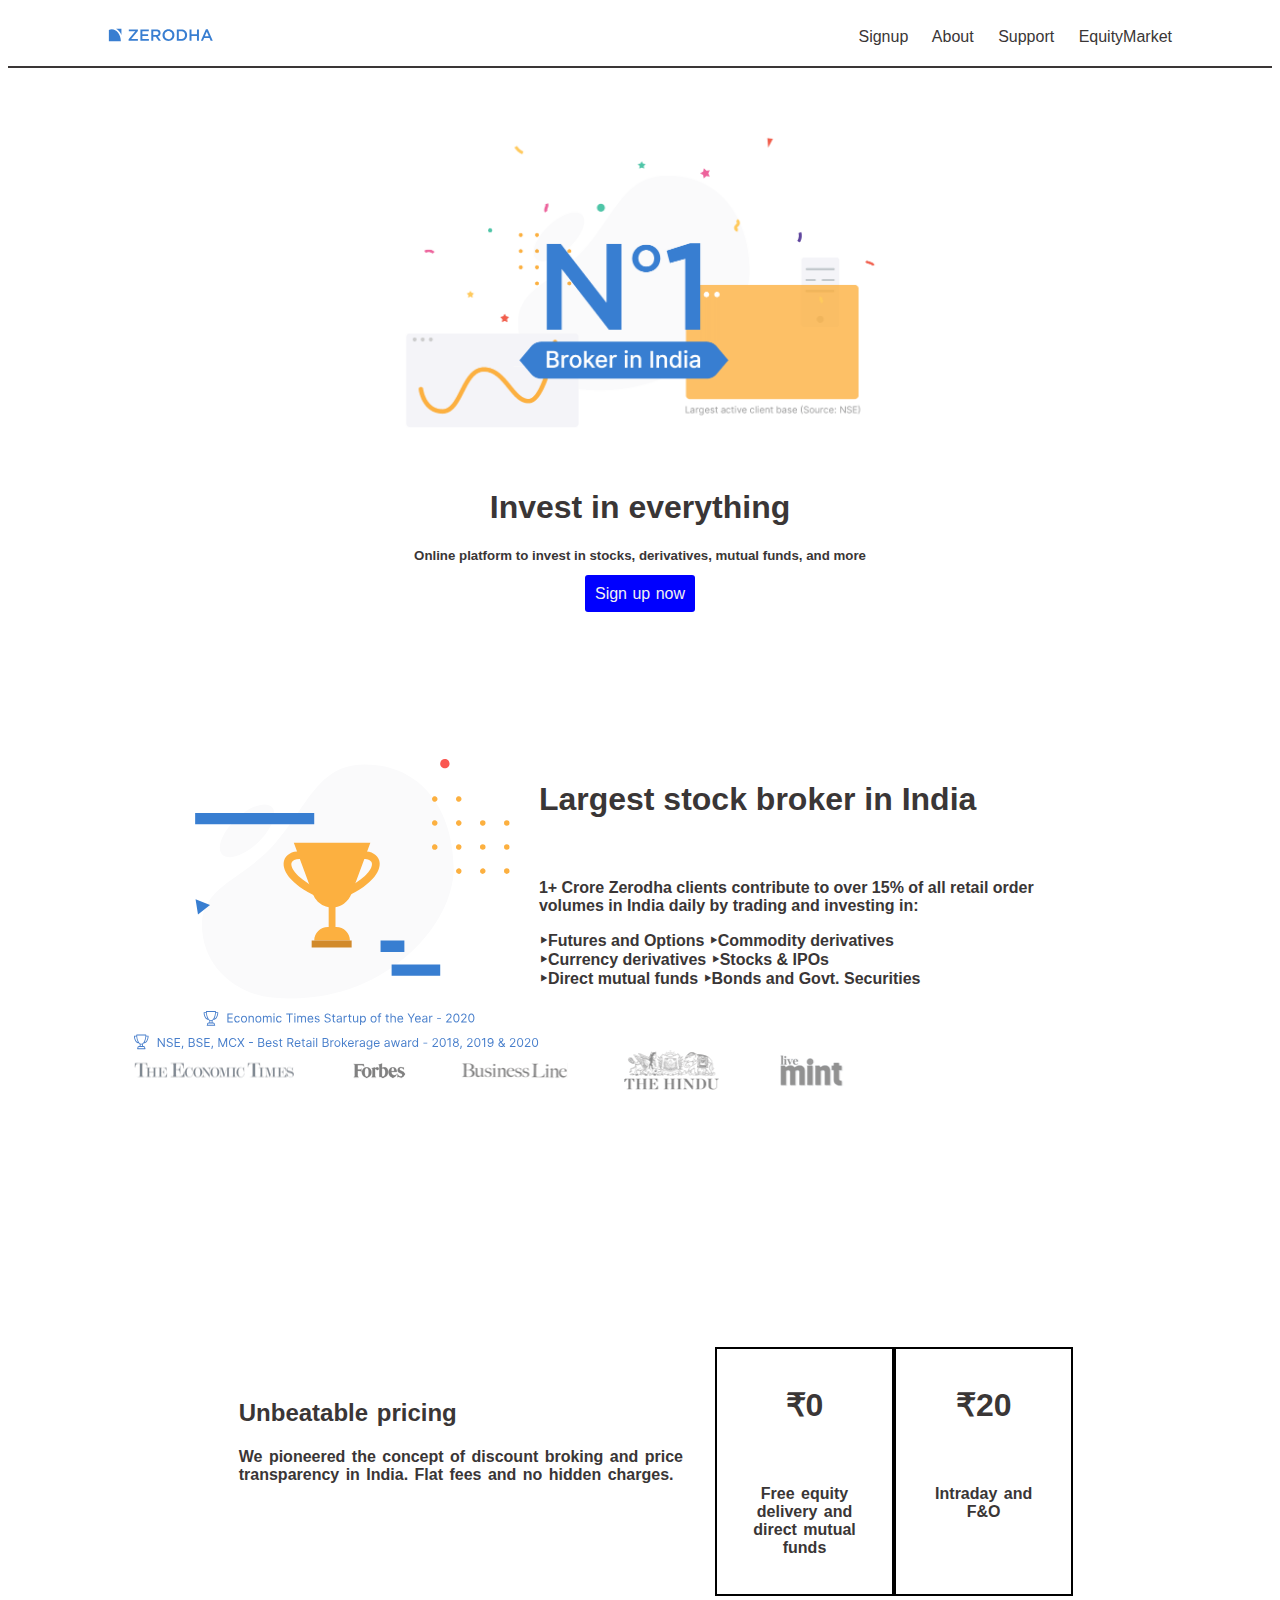
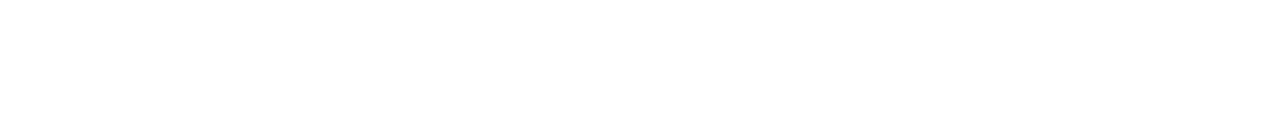
<file: index.html>
<!DOCTYPE html>
<html lang="en">
<head>
    <meta charset="UTF-8">
    <meta http-equiv="X-UA-Compatible" content="IE=edge">
    <meta name="viewport" content="width=device-width, initial-scale=1.0">
    <title> Zerodha  </title>
    <link rel="stylesheet" href="style.css">
</head>

<body>
    <div class="heading">
        <a href="index.html"><img src="logo.svg" width="10%"></a> 
        <div class="header-right">
            <a href="Signup.html" class="links">Signup</a>
            <a href="About.html" class="links">About</a>
            <!-- <a href="Pricing.html" class="links">Pricing</a> -->
            <a href="Support.html" class="links">Support</a>
            <a href="Equitymarket.html" class="links">EquityMarket</a>
        </div>  
    </div>
    <!-- <img src="landing.png" class="no1" width="40%"> -->
    <div class="op">
    <img src="landing.png" class="op" width="40%" > 
    <h1>Invest in everything</h1>
    <h5>Online platform to invest in stocks, derivatives, mutual funds, and more</h5>
    <div class="button">
        <a href="Signup.html" class="h">Sign up now</a>
    </div>
</div>
<div class="award-section">
    <img src="award.svg" class="award-image" width="40%">
    <h1>Largest stock broker in India</h1>
    <br>
    <h4>
    <div>1+ Crore Zerodha clients contribute to over 15% of all retail order <br> volumes in India daily by trading and investing in:
    </div>
    <ul>
        <li>&#8227;Futures and Options</li>    
        <li>&#8227;Commodity derivatives</li>
        <br>
        <li>&#8227;Currency derivatives </li>
        <li>&#8227;Stocks & IPOs</li>
        <br>
        <li>&#8227;Direct mutual funds</li>
        <li>&#8227;Bonds and Govt. Securities</li>
        </ul>
      
   </h4>
   <img src="press-logos.png">
</div>


    <div class="pricetable">
        <div class="column1">
<h2>Unbeatable pricing</h2>
<h4>We pioneered the concept of discount broking and price<br>
    transparency in India. Flat fees and no hidden charges.</h4>
</div>
<div class="column2">
   <div class="column"><h1 class="header">₹0</h1><br><h4>Free equity delivery and<br> direct mutual funds</h4></div>
   <div class="column"><h1 class="header">₹20</h1><br><h4>Intraday and<br> F&O</h4></div>
  </div>
</div>

</body>
</html>
</file>
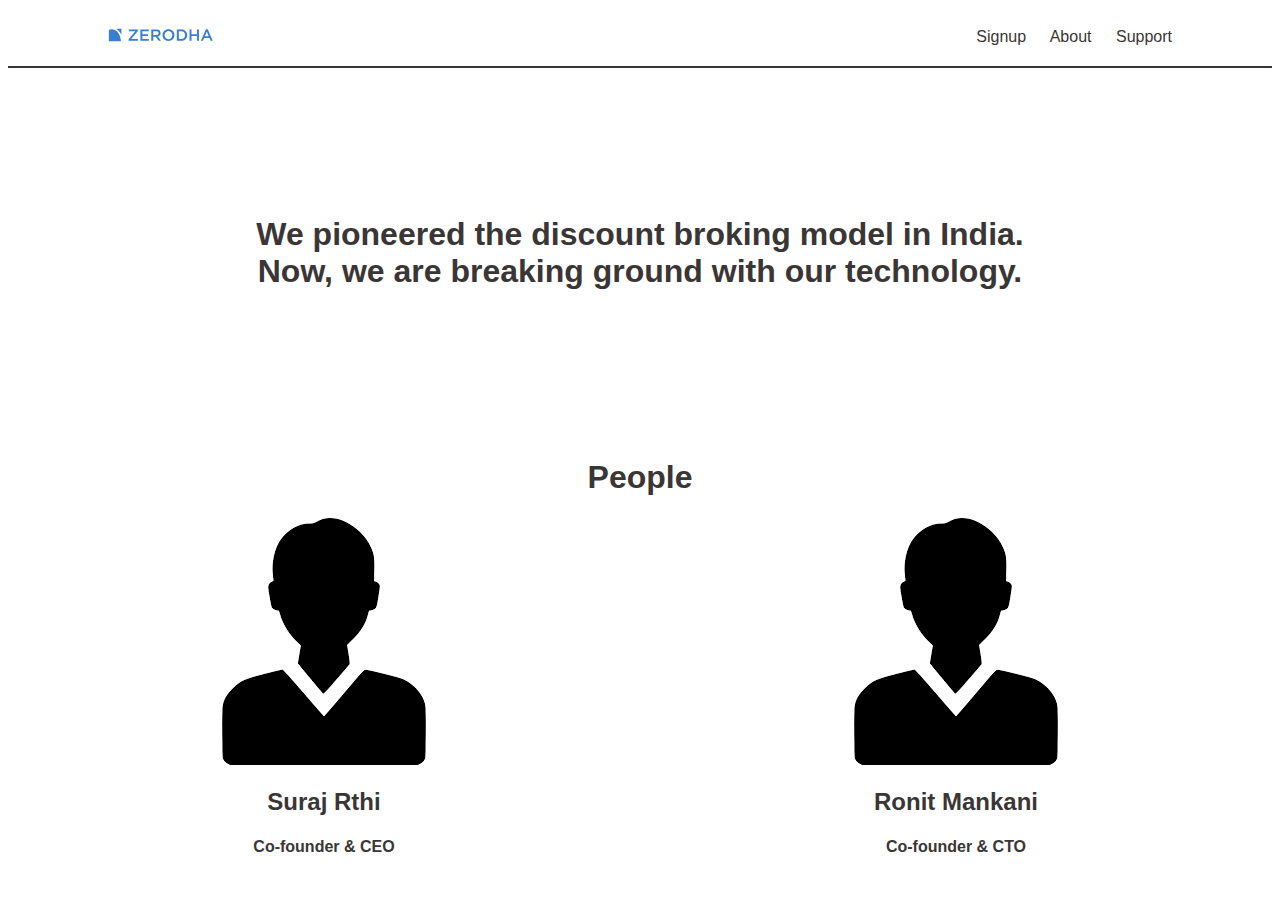
<file: About.html>
<!DOCTYPE html>
<html lang="en">
<head>
    <meta charset="UTF-8">
    <meta http-equiv="X-UA-Compatible" content="IE=edge">
    <meta name="viewport" content="width=device-width, initial-scale=1.0">
    <title>About</title>
    <link rel="stylesheet" href="about.css">
</head>
<body>
    <div class="heading">
        <a href="index.html"><img src="logo.svg" width="10%"></a> 
        <div class="header-right">
            <a href="Signup.html" class="links">Signup</a>
            <a href="About.html" class="links">About</a>
            <!-- <a href="Pricing.html" class="links">Pricing</a> -->
            <a href="Support.html" class="links">Support</a>
        </div>
    </div>
    <div class="main-heading">
        <h1>
        We pioneered the discount broking model in India.<br>
Now, we are breaking ground with our technology.</h1>
    </div>
    <div class="People">
    <h1>People</h1>
    <div class="column">
    <img src="popu.png">
    <h2>Suraj Rthi</h2>
    <h4>Co-founder & CEO</h4>
</div>
    <div class="column">
<img src="popu.png">
<h2>Ronit Mankani</h2>
<h4>Co-founder & CTO</h4>
</div>
</div>
</body>
</html>
</file>
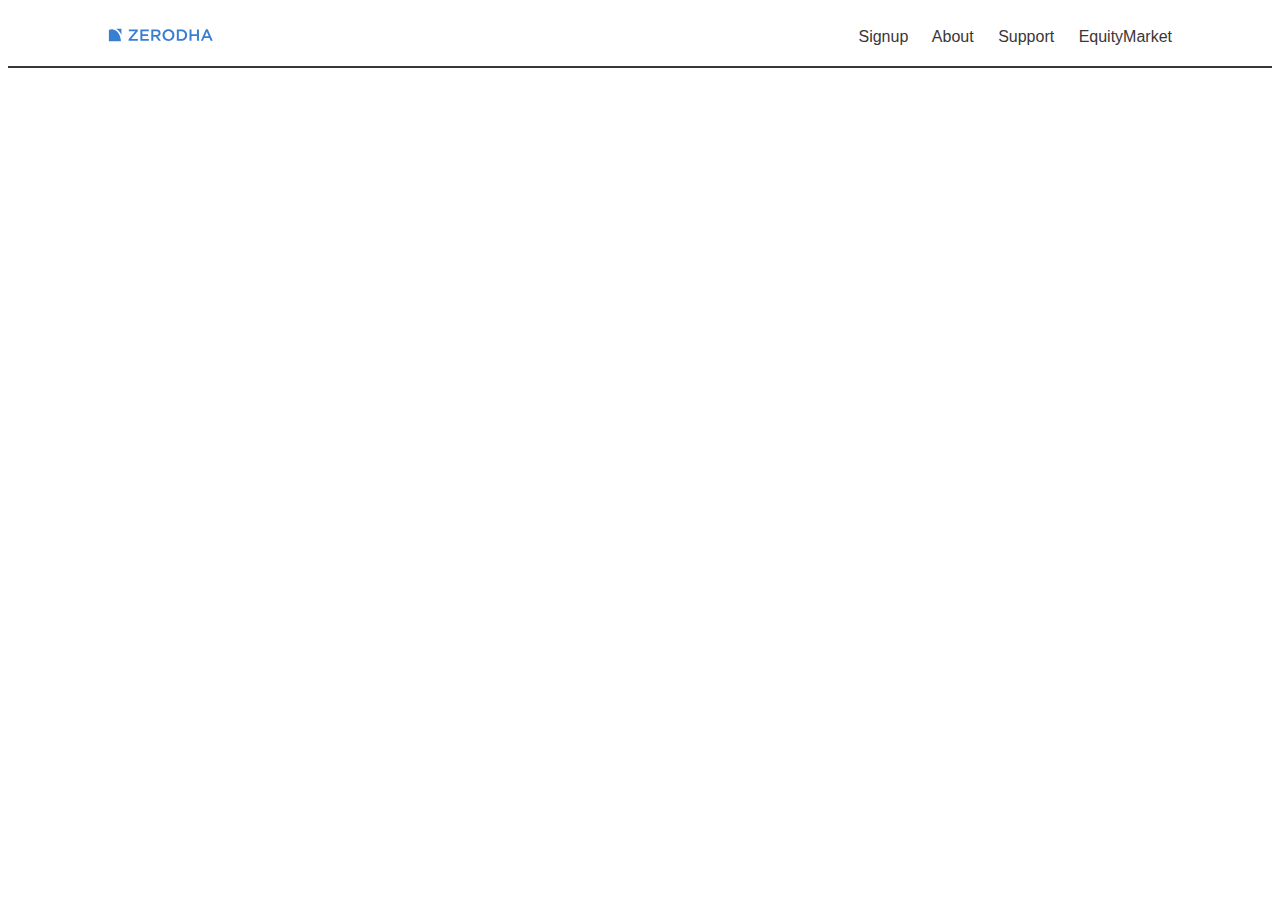
<file: Equitymarket.html>
<!DOCTYPE html>
<html lang="en">
<head>
    <meta charset="UTF-8">
    <meta http-equiv="X-UA-Compatible" content="IE=edge">
    <meta name="viewport" content="width=device-width, initial-scale=1.0">
    <title> Zerodha  </title>
    <link rel="stylesheet" href="em.css">
</head>

<body>
    <div class="heading">
        <a href="index.html"><img src="logo.svg" width="10%"></a> 
        <div class="header-right">
            <a href="Signup.html" class="links">Signup</a>
            <a href="About.html" class="links">About</a>
            <!-- <a href="Pricing.html" class="links">Pricing</a> -->
            <a href="Support.html" class="links">Support</a>
            <a href="Equitymarket.html" class="links">EquityMarket</a>
        </div>  
    </div>
</file>
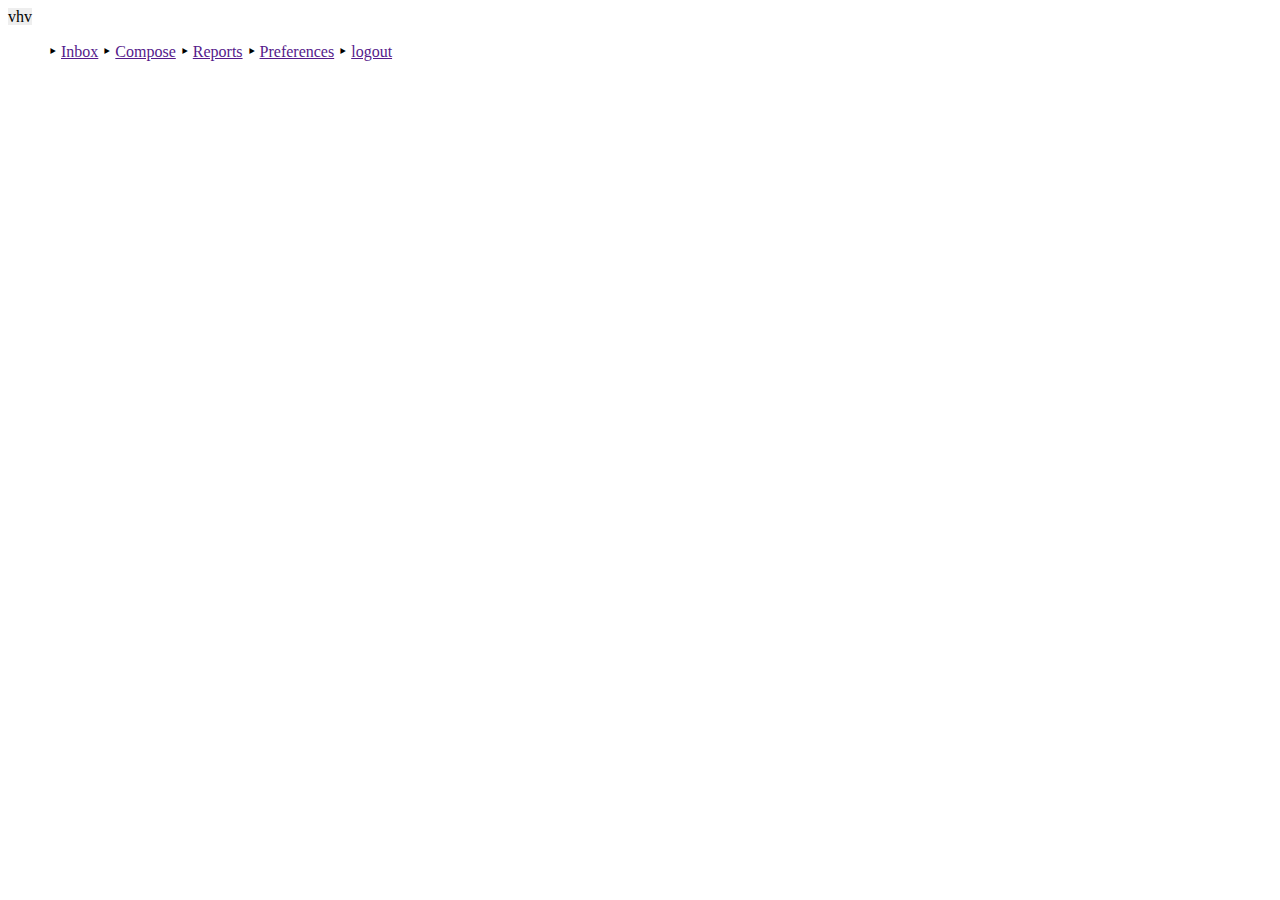
<file: example.html>
<!DOCTYPE html>
<html lang="en">
<head>
    <meta charset="UTF-8">
    <meta http-equiv="X-UA-Compatible" content="IE=edge">
    <meta name="viewport" content="width=device-width, initial-scale=1.0">
    <title>Document</title>
    <style>
        #div_top_hypers {
        background-color:#eeeeee;
          display:inline;        
    }
    #ul_top_hypers li{
        /* background-color:#eeeeee; */
        display: inline;
    }
    </style>
</head>
<body>
    
    <div id="div_top_hypers" >

        vhv
        <ul id="ul_top_hypers">
            <li>&#8227; <a href="" class="a_top_hypers"> Inbox</a></li>
            <li>&#8227; <a href="" class="a_top_hypers"> Compose</a></li>
            <li>&#8227; <a href="" class="a_top_hypers"> Reports</a></li>
            <li>&#8227; <a href="" class="a_top_hypers"> Preferences</a></li>
            <li>&#8227; <a href="" class="a_top_hypers"> logout</a></li>
        </ul>
    </div>
</body>
</html>
</file>
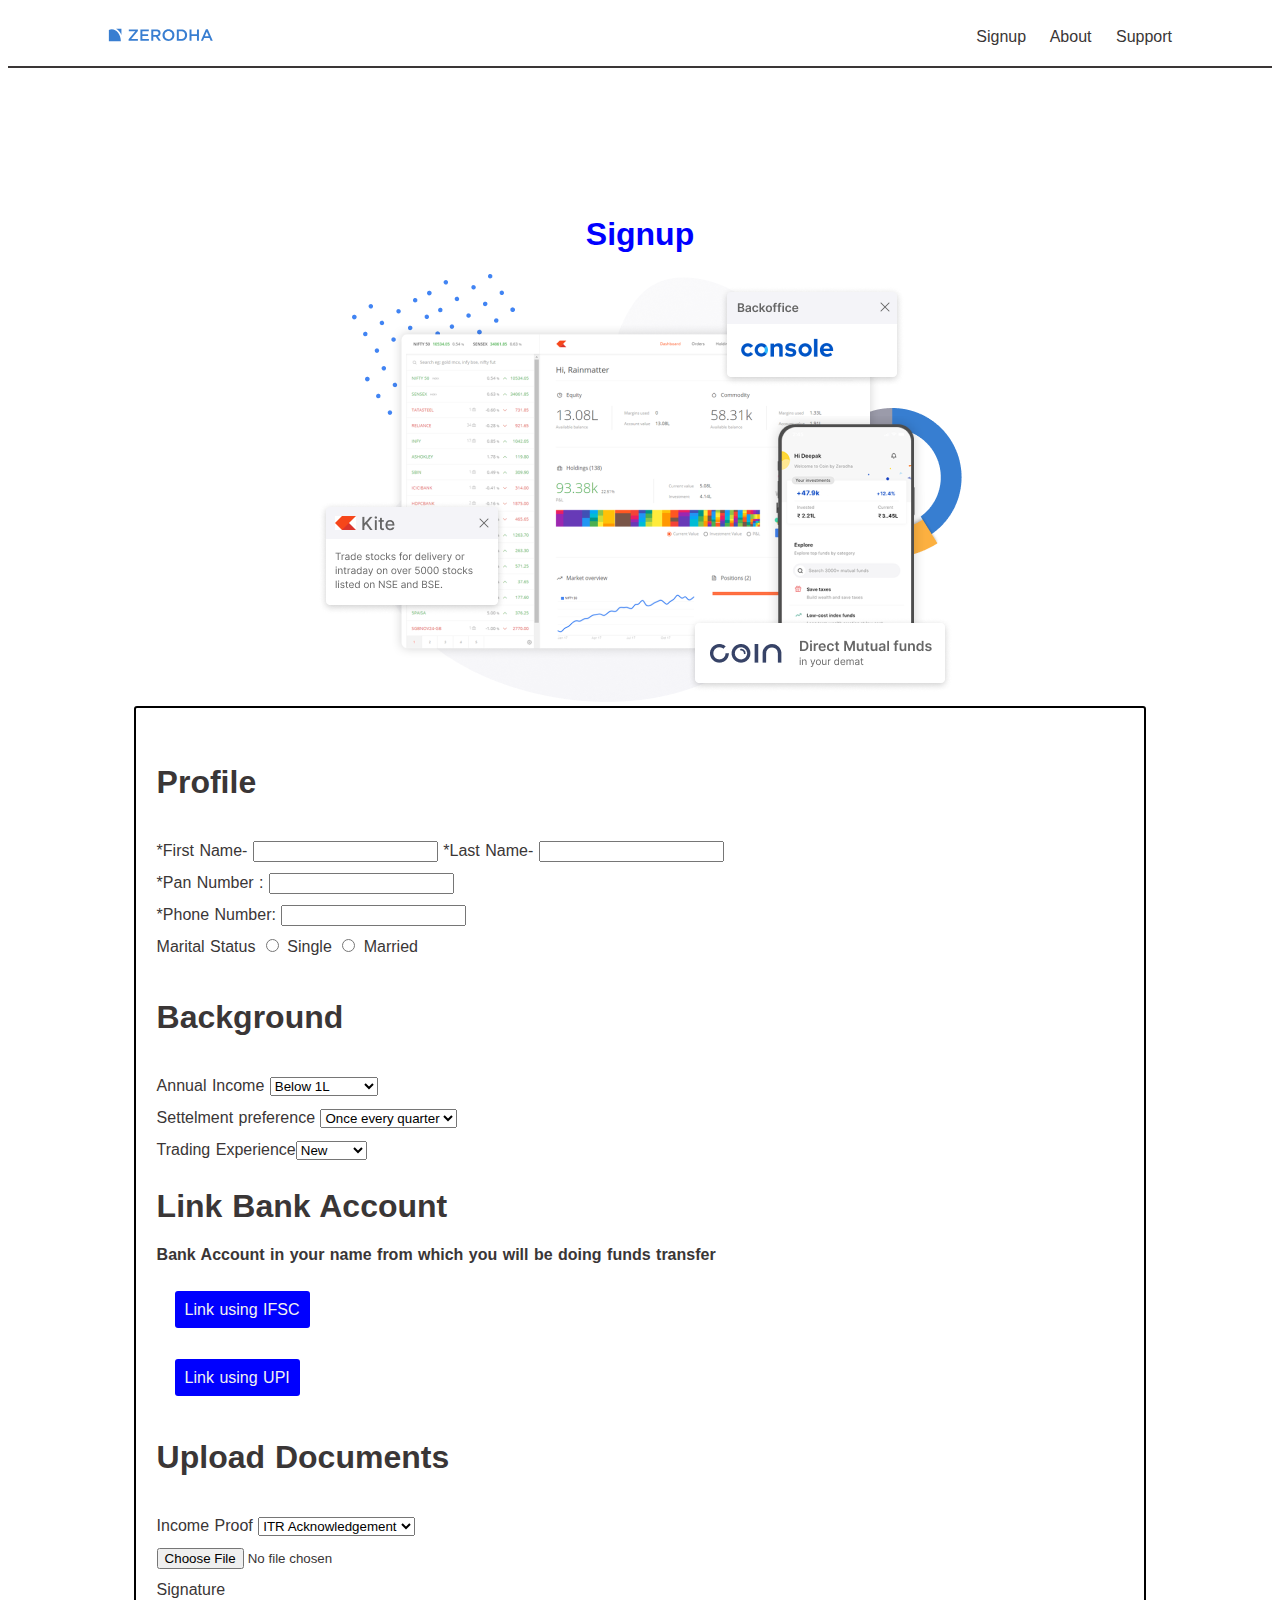
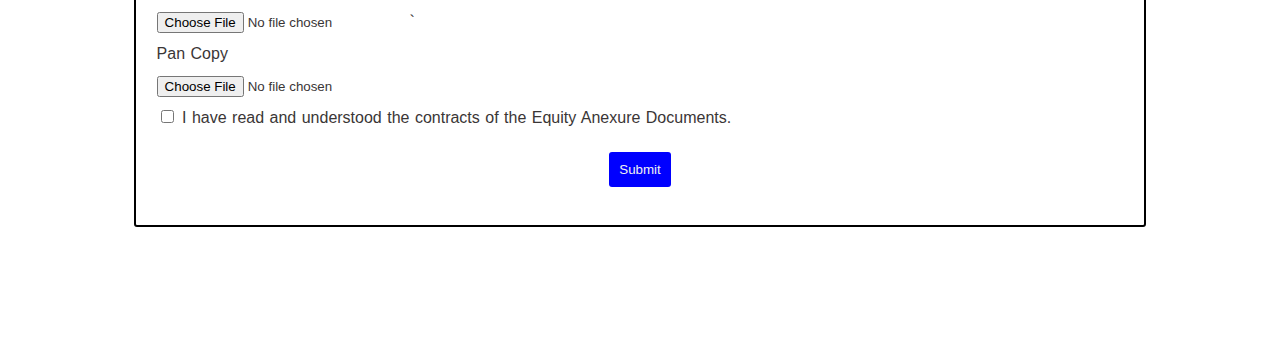
<file: Signup.html>
<!DOCTYPE html>
<html lang="en">
<head>
    <meta charset="UTF-8">
    <meta http-equiv="X-UA-Compatible" content="IE=edge">
    <meta name="viewport" content="width=device-width, initial-scale=1.0">
    <title>Signup</title>
    <link rel="stylesheet" href="style1.css">
</head>
<body>
    <div class="heading">
        <a href="index.html"><img src="logo.svg" width="10%"></a> 
        <div class="header-right">
            <a href="Signup.html" class="links">Signup</a>
            <a href="About.html" class="links">About</a>
            <!-- <a href="Pricing.html" class="links">Pricing</a> -->
            <a href="Support.html" class="links">Support</a>
        </div>
    </div>
    <div class="signupform">
   
        <div class="signup_image">
       <h1 class="signupheading"> Signup </h1> 
        <img src="signup.png">
    </div>
    <form id="signupform">
    <div class="profile">
    <h1>Profile</h1>
       *First Name- <input type="text " required>  *Last Name- <input type="text " required><br>
       *Pan Number : <input type="text" required> <br>
       *Phone Number: <input typ="Phone" required> <br>
       Marital Status <input type="radio"name="Status" value="Single"> Single
       <input type="radio" value="Married" name="Status"> Married
       <h1>Background</h1>
       Annual Income <select name="Income" id="income">
        <option value="Below 1L">Below 1L</option>
        <option value="1-5L">1-5L</option>
        <option value="5-10L">5-10L</option>
        <option value="10-25L">10-25L</option>
        <option value="More than 25L">More than 25L</option>
       </select>
       <br>       Settelment preference <select name="Settelment" id="settlement">
        <option values="Once every quarter">Once every quarter</option>
        <option values="Once per month">Once per month</option>
       </select>
       <br>
   

       Trading Experience<select name="Trading experience">
        <option value="New">New</option>
        <option value="1 yaer">1 yr</option>
        <option value="1-5 years">1-5 yrs</option>
        <option value="5-10 years">5-10 yrs</option>
        <option value="10+ years">10+ yrs</option>
       </select>
       </div>
       <h1> Link Bank Account</h1>
       
     <h4>  Bank Account in your name from which you will be doing funds transfer</h4>
       
       <!-- <input type="button" value="Link with IFSC" class="ifsc">  -->
       <div class="button">
        <a href="Ifsc.html" class="h"> Link using IFSC</a>
    </div><br>
    <div class="button">
        <a href="UPI.html" class="h"> Link using UPI</a>
    </div>
    <div class="document">
    <h1>Upload Documents</h1>

  <div class="document">  Income Proof
   <select name="incomeproof">
    <option value="Itr">ITR Acknowledgement</option>
    <option value="Bank Statement">Bank Statement</option>
    <option value="Latest Salary Slip">Latest Salary Slip</option>
    <option value="Form 16">Form 16</option>
   </select> 
   <br>

    <input type="file">
    <br>
<!-- <div class="document"> -->
    Signature<br>
<input type="file">`
<br>
<!-- <div class="document"> -->
Pan Copy<br>
<input type="file">
<br>

<input type="checkbox"> I have read and understood the contracts of the Equity Anexure Documents.<br>
<div class="button1">
<button type="submit" form="signupform" class="h">Submit</button>
</div>
    </form>
   
    <!-- <button type="submit" form="signupform" class="h">Submit</button> -->

</div>
</body>
</html>
</file>
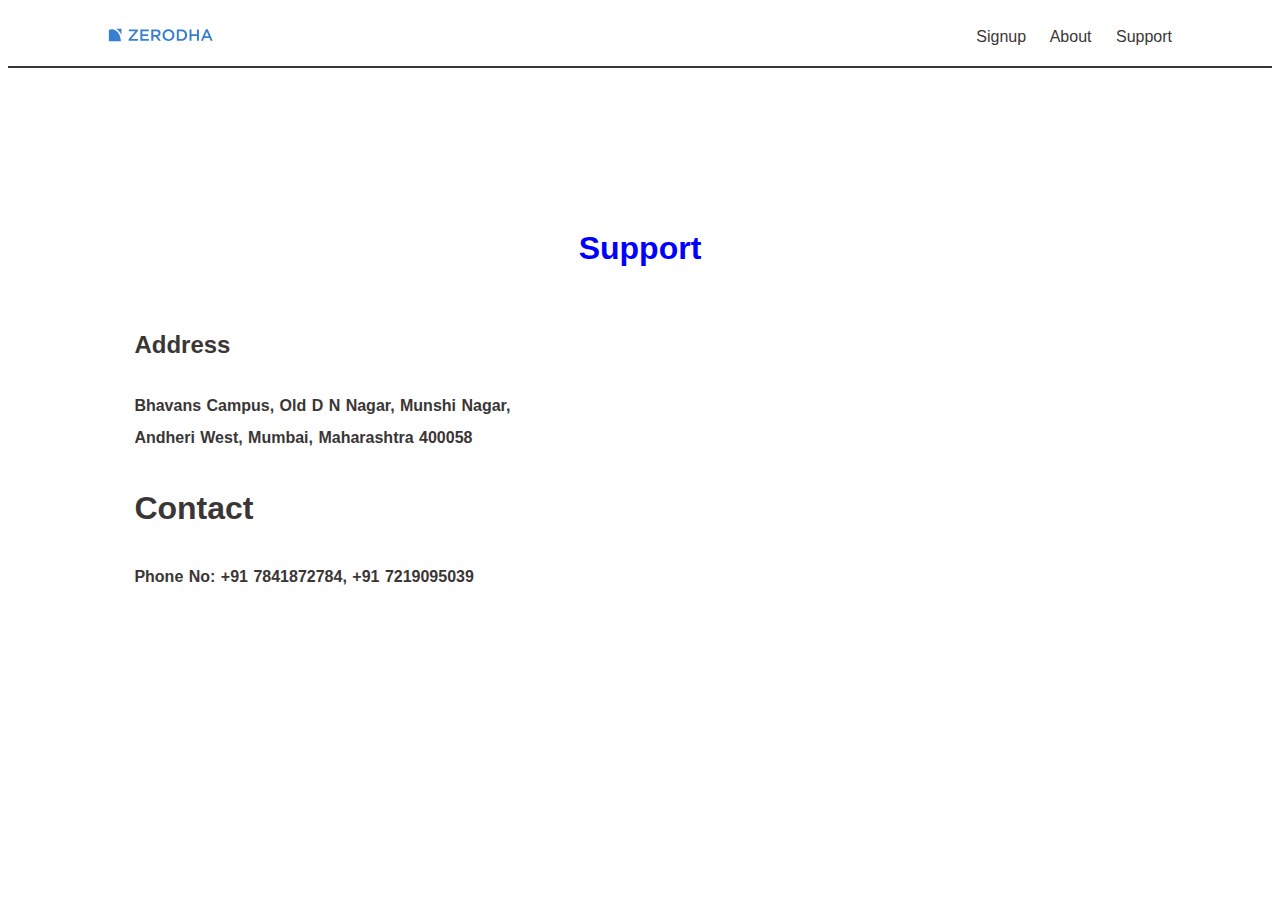
<file: Support.html>
<!DOCTYPE html>
<html lang="en">
<head>
    <meta charset="UTF-8">
    <meta http-equiv="X-UA-Compatible" content="IE=edge">
    <meta name="viewport" content="width=device-width, initial-scale=1.0">
    <title>Support</title>
    <link rel="stylesheet" href="Support.css">
</head>
<body>
    <div class="heading">
        <a href="index.html"><img src="logo.svg" width="10%"></a> 
        <div class="header-right">
            <a href="Signup.html" class="links">Signup</a>
            <a href="About.html" class="links">About</a>
            <!-- <a href="Pricing.html" class="links">Pricing</a> -->
            <a href="Support.html" class="links">Support</a>
        </div>  
    </div>
    <div class="signupform">
        <div class="signupheading">
       <h1>Support</h1> 
    </div>
    <div class="col">
<h2>Address</h2>
<h4> Bhavans Campus, Old D N Nagar, Munshi Nagar,<br> Andheri West, Mumbai, Maharashtra 400058</h4>
<h1>Contact</h1>
<h4>Phone No: +91 7841872784,
              +91 7219095039
</h4>
</div>
    <div class="col">
<div class="mapouter"><div class="gmap_canvas"><iframe class="gmap_iframe" frameborder="0" scrolling="no" marginheight="0" marginwidth="0" src="https://maps.google.com/maps?width=600&amp;height=400&amp;hl=en&amp;q=sardar patel inst&amp;t=&amp;z=14&amp;ie=UTF8&amp;iwloc=B&amp;output=embed"></iframe><a href="https://piratebay-proxys.com/">Pirate proxy</a></div><style>.mapouter{position:relative;text-align:right;width:600px;height:400px;}.gmap_canvas {overflow:hidden;background:none!important;width:600px;height:400px;}.gmap_iframe {width:600px!important;height:400px!important;}</style></div>
</div>
    </div>
</body>
</html>
</file>
<file: style.css>
body  { 
    font-family: Arial, Helvetica, sans-serif;
  }
  
  .links{
    text-decoration: none;
    color: rgb(58, 54, 54);
  }
  .links:hover{
    color: blue;
  }
  .heading{
    /* overflow: hidden; */
    /* background-color: #f1f1f1; */
    border-bottom: 2px solid rgb(58, 54, 54);
    text-decoration: none;
    color: rgb(58, 54, 54);
    padding-left: 100px;
    padding-right: 100px;
    padding-top: 20px;
    padding-bottom: 20px;
  }
  
    .column{
       width: 50%;
     text-align: center;
       justify-items:  center;
        border: 2px solid black;  
        border-collapse: collapse; 
       padding: 1em;
       word-spacing: 2px;
    }
    .header{
      display: flex;
      justify-content: center;
  }
  .column2{
    display: flex;
   
  }
   .column1{
    /* float: left; */
padding: 2em;
    word-spacing: 2px;
    
  /* display: flex; */
  /* align-content: center; */
   }
    .pricetable{
      /* float: left; */
      display: flex;
       align-content:center; 
      
      justify-content:center;
      color: rgb(58, 54, 54);
      /* border: 2px solid black; */
      /* border-collapse: collapse; */
      padding:10%;
      word-spacing: 2px;
    }
    
  .header-right {
    float: right;
    word-spacing: 20px;
  }
 .op{
 text-align: center;
padding: 30px;
/* color: rgb(96, 88, 88); */
color: rgb(58, 54, 54);
 }
 p1:hover{
size: 100%;
 }
 .h{
  text-decoration: none;
  background-color: blue;
  color: #f1f1f1;
  border: 1px;
  border-radius: 3px;
  margin: 2px;
  word-spacing: 1px;
  padding: 10px;
  
 }
 .h:hover{
  background-color: black;
 }
 .award-image{
  float: left;
 }
 .award-section{
  padding:10%; 
  /* color: rgb(96, 88, 88); */
  color: rgb(58, 54, 54);
 }

 li{
  display: inline;
 }
 .universe{
  text-align: center;
  color: rgb(58, 54, 54);
 }
 .Product{
 /* text-align: center; */
 text-decoration: none;
 color:blue

 }
 .Product:hover{
  color: black;
 }
 .Pricing{
  padding:10%; 
  color: rgb(58, 54, 54);
 }
 table{
border: 2px;
 }
</file>
<file: about.css>
.heading{
    /* overflow: hidden; */
    /* background-color: #f1f1f1; */
   border-bottom: 2px solid rgb(58, 54, 54);
    text-decoration: none;
    color: rgb(58, 54, 54);
    padding-left: 100px;
    padding-right: 100px;
    padding-top: 20px;
    padding-bottom: 20px;
  }
  .links:hover{
    color: blue;
  }
  .header-right {
    float: right;
    word-spacing: 20px;
  }
  body { 
    font-family: Arial, Helvetica, sans-serif;
  }
  
  .links{
    text-decoration: none;
    color: rgb(58, 54, 54);
  }
  .main-heading{
    color: rgb(58, 54, 54);
    padding: 10%;
    text-align: center;
  }
  .People{
    color: rgb(58, 54, 54);
    text-align: center;
  }
  .column{
    float: left;
    width: 50%;
  }
</file>
<file: em.css>
body  { 
    font-family: Arial, Helvetica, sans-serif;
  }
  
  .links{
    text-decoration: none;
    color: rgb(58, 54, 54);
  }
  .links:hover{
    color: blue;
  }
  .heading{
    /* overflow: hidden; */
    /* background-color: #f1f1f1; */
    border-bottom: 2px solid rgb(58, 54, 54);
    text-decoration: none;
    color: rgb(58, 54, 54);
    padding-left: 100px;
    padding-right: 100px;
    padding-top: 20px;
    padding-bottom: 20px;
  }
  .header-right {
    float: right;
    word-spacing: 20px;
  }
 .op{
 text-align: center;
padding: 30px;
/* color: rgb(96, 88, 88); */
color: rgb(58, 54, 54);
 }
</file>
<file: style1.css>
.heading{
    /* overflow: hidden; */
    /* background-color: #f1f1f1; */
   
    text-decoration: none;
    border-bottom: 2px solid rgb(58, 54, 54);
    color: rgb(58, 54, 54);
    padding-left: 100px;
    padding-right: 100px;
    padding-top: 20px;
    padding-bottom: 20px;
  }
  .links:hover{
    color: blue;
  }
  .header-right {
    float: right;
    word-spacing: 20px;
  }
  body { 
    font-family: Arial, Helvetica, sans-serif;
  }
  
  .links{
    text-decoration: none;
    color: rgb(58, 54, 54);
  }
  .signupform{
    padding: 10%;
    color: rgb(58, 54, 54);
    word-spacing: 1px;
  }
  .signup_image{
    
    text-align: center;
  }
  .signupheading{
    color: blue;
  }
 
  .h{
    /* text-align: center; */
    text-decoration: none;
    background-color: blue;
    color: #f1f1f1;
    border: 1px;
    border-radius: 3px;
    margin: 2px;
    word-spacing: 1px;
    padding: 10px;
    
   }
   .h:hover{
    background-color: black;
   }
   .button{
    padding: 1em;
    
   }
   .document{
    line-height: 2;
   }
 
.profile{
  line-height: 2;
}
.button1{
  text-align: center;
  padding: 1em;
 }
 form{
  border: 2px solid black;
  border-radius: 3px;
  padding: 2%;
 }
</file>
<file: Support.css>
body { 
   
    font-family: Arial, Helvetica, sans-serif;
  }
  
  .links{
    text-decoration: none;
    color: rgb(58, 54, 54);
  }
  .links:hover{
    color: blue;
  }
  .heading{
    /* overflow: hidden; */
    /* background-color: #f1f1f1; */
    border-bottom: 2px solid rgb(58, 54, 54);
    text-decoration: none;
    color: rgb(58, 54, 54);
    padding-left: 100px;
    padding-right: 100px;
    padding-top: 20px;
    padding-bottom: 20px;
  }
  .header-right {
    float: right;
    word-spacing: 20px;
  }
  .signupform{
    padding: 10%;
    color: rgb(58, 54, 54);
    word-spacing: 1px;
    line-height: 2;
  }
  .signupheading{
    text-align: center;
    color: blue;
  }
.col{
  float: left;
  width: 50%;
}
</file>
